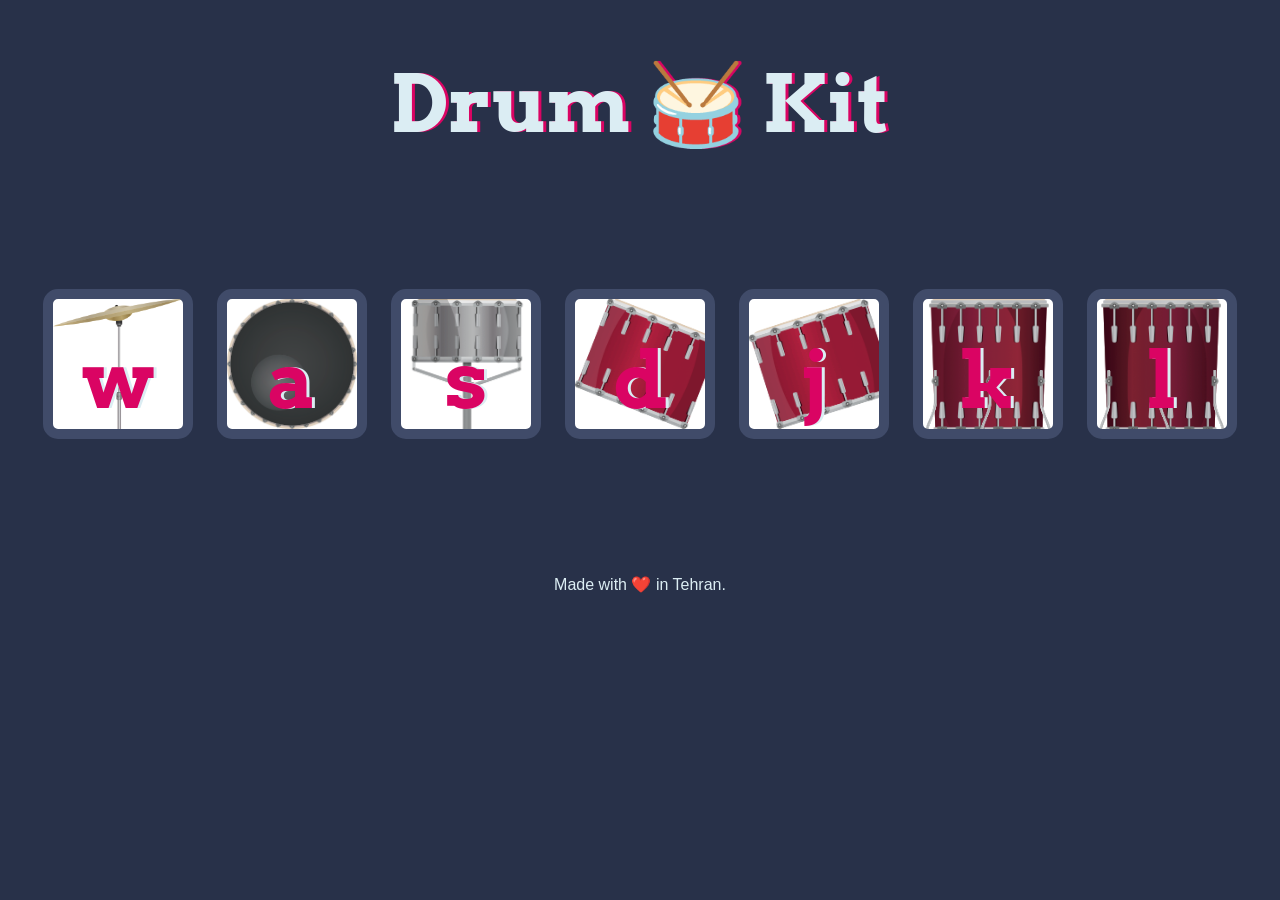
<file: Drum kit/index.html>
<!DOCTYPE html>
<html lang="en" dir="ltr">

<head>
  <meta charset="utf-8">
  <title>Drum Kit</title>
  <link rel="stylesheet" href="styles.css">
  <link href="https://fonts.googleapis.com/css?family=Arvo" rel="stylesheet">
</head>

<body>

  <h1 id="title">Drum 🥁 Kit</h1>
  <div class="set">
    <button class="w drum">w</button>
    <button class="a drum">a</button>
    <button class="s drum">s</button>
    <button class="d drum">d</button>
    <button class="j drum">j</button>
    <button class="k drum">k</button>
    <button class="l drum">l</button>
  </div>


  <footer>
    Made with ❤️ in Tehran.
  </footer>
  <script src="./index.js"></script>
</body>

</html>
</file>
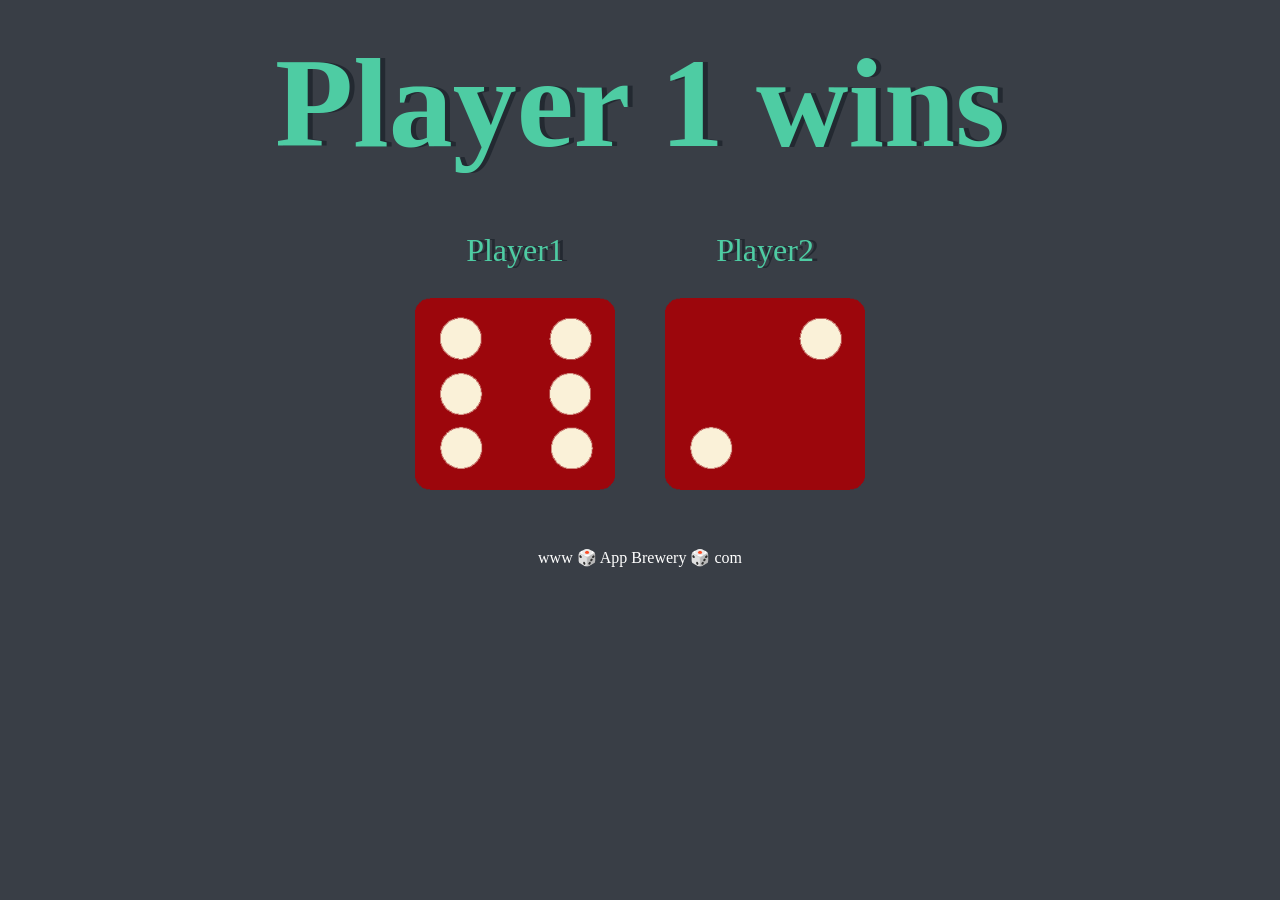
<file: Dice game/dicee.html>
<!DOCTYPE html>
<html lang="en">
<head>
    <meta charset="UTF-8">
    <meta http-equiv="X-UA-Compatible" content="IE=edge">
    <meta name="viewport" content="width=device-width, initial-scale=1.0">
    <link rel="stylesheet" href="./style.css">
    <title>Dicee Game</title>
</head>
<body>

    <main class="core">
        <h1 class="title">Draw!</h1>

        <div class="dice-panel">
            <span class="dice_one">
                <p class="p1">Player1</p>
                <img src="./images/dice1.png" id="dice-img1">
            </span>

            <span class="dice_two">
                <p class="p2">Player2</p>
                <img src="./images/dice1.png" id="dice-img2">
            </span>
        </div>

        <div class="footer">
            <p>www 🎲 App Brewery 🎲 com</p>
        </div>
    </main>
<script rel="script" src="./index.js"></script>
</body>
</html>
</file>
<file: Drum kit/styles.css>
body {
  text-align: center;
  background-color: #283149;
}

h1 {
  font-size: 5rem;
  color: #DBEDF3;
  font-family: "Arvo", cursive;
  text-shadow: 3px 0 #DA0463;

}

footer {
  color: #DBEDF3;
  font-family: sans-serif;
}

.w {
background-image: url('./images/crash.png');
background-size: cover;
}

.a {
  background-image: url('./images/kick.png');
  background-size: cover;
}

.s {
  background-image: url('./images/snare.png');
  background-size: cover;
}

.d {
  background-image: url('./images/tom1.png');
  background-size: cover;
}

.j {
  background-image: url('./images/tom2.png');
  background-size: cover;
}

.k {
  background-image: url('./images/tom3.png');
  background-size: cover;
}

.l {
  background-image: url('./images/tom4.png');
  background-size: cover;
}

.set {
  margin: 10% auto;
}

.game-over {
  background-color: red;
  opacity: 0.8;
}

.pressed {
  box-shadow: 0 3px 4px 0 #DBEDF3;
  opacity: 0.5;
}

.red {
  color: red;
}

.drum {
  outline: none;
  border: 10px solid #404B69;
  font-size: 5rem;
  font-family: 'Arvo', cursive;
  line-height: 2;
  font-weight: 900;
  color: #DA0463;
  text-shadow: 3px 0 #DBEDF3;
  border-radius: 15px;
  display: inline-block;
  width: 150px;
  height: 150px;
  text-align: center;
  margin: 10px;
  background-color: white;
}
</file>
<file: Dice game/style.css>
*{
    box-sizing: border-box;
    margin: 0;
    padding: 0;
}

body{
    background-color: #393E46;;
    text-align: center;
    width: 100vw;
    height: 100%;
}

.title{
    font-family: 'Lobster', cursive;
    font-size: 8em;
    font-weight: bolder;
    margin: 30px 0px;
    color: #4ECCA3;
    text-shadow: 5px 0 #232931;
}

.dice-panel{
    display: flex;
    justify-content: center;
    gap: 50px;
}

img {
    width: 100%;
    height: 200px;
    
}

.p1, .p2{
    margin: 25px 0px;
    font-size: 2rem;
    font-family: 'Indie Flower', cursive;
    color: #4ECCA3;
    text-shadow: 5px 0 #232931;
}

.footer{
    margin: 50px 0px;
    font-family: 'Indie Flower', cursive;
    color: white;
}
</file>
